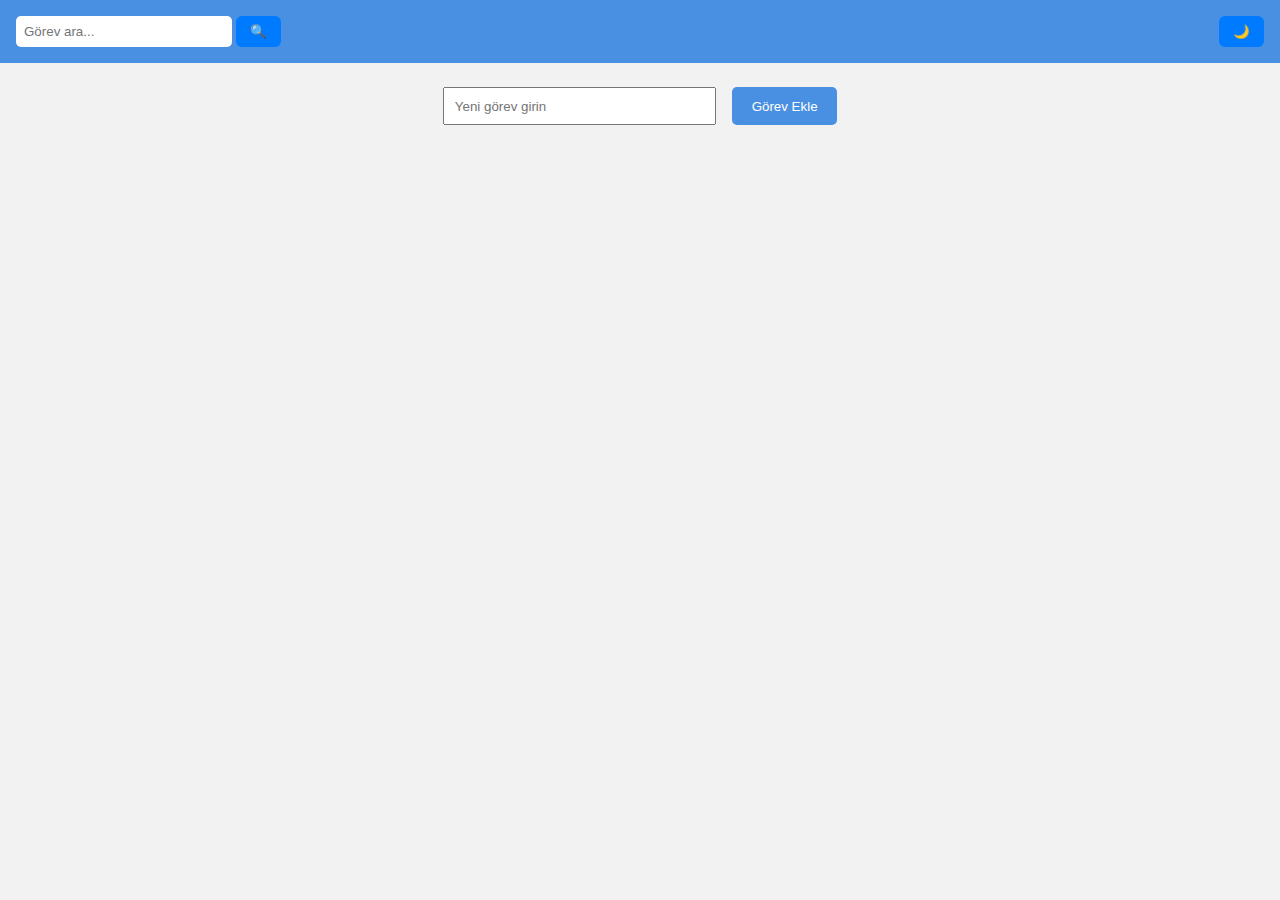
<file: to do app/index.html>
<!DOCTYPE html>
<html lang="tr" data-page="index">
<head>
  <meta charset="UTF-8" />
  <meta name="viewport" content="width=device-width, initial-scale=1.0"/>
  <title>Görev Listesi</title>
  <link rel="stylesheet" href="style.css" />
</head>
<body data-page="index">
  <nav>
    <div class="nav-left">
      <input type="text" id="searchInput" placeholder="Görev ara..." />
      <button id="searchButton">🔍</button> <!-- Arama Butonu -->
    </div>
    <div class="nav-right">
      <button id="darkModeToggle">🌙</button> <!--Dark Mode Butonu-->
    </div>
  </nav>

  <section id="taskFormContainer">
    <form id="taskForm">
      <input type="text" id="taskInput" placeholder="Yeni görev girin" required />      <!-- Yeni Plan Ekleme -->
      <button type="submit">Görev Ekle</button>
    </form>
  </section>

  <main>
    <ul id="taskList"></ul> <!-- Plan Listesi -->
  </main>

  <script src="script.js"></script>
</body>
</html>
</file>
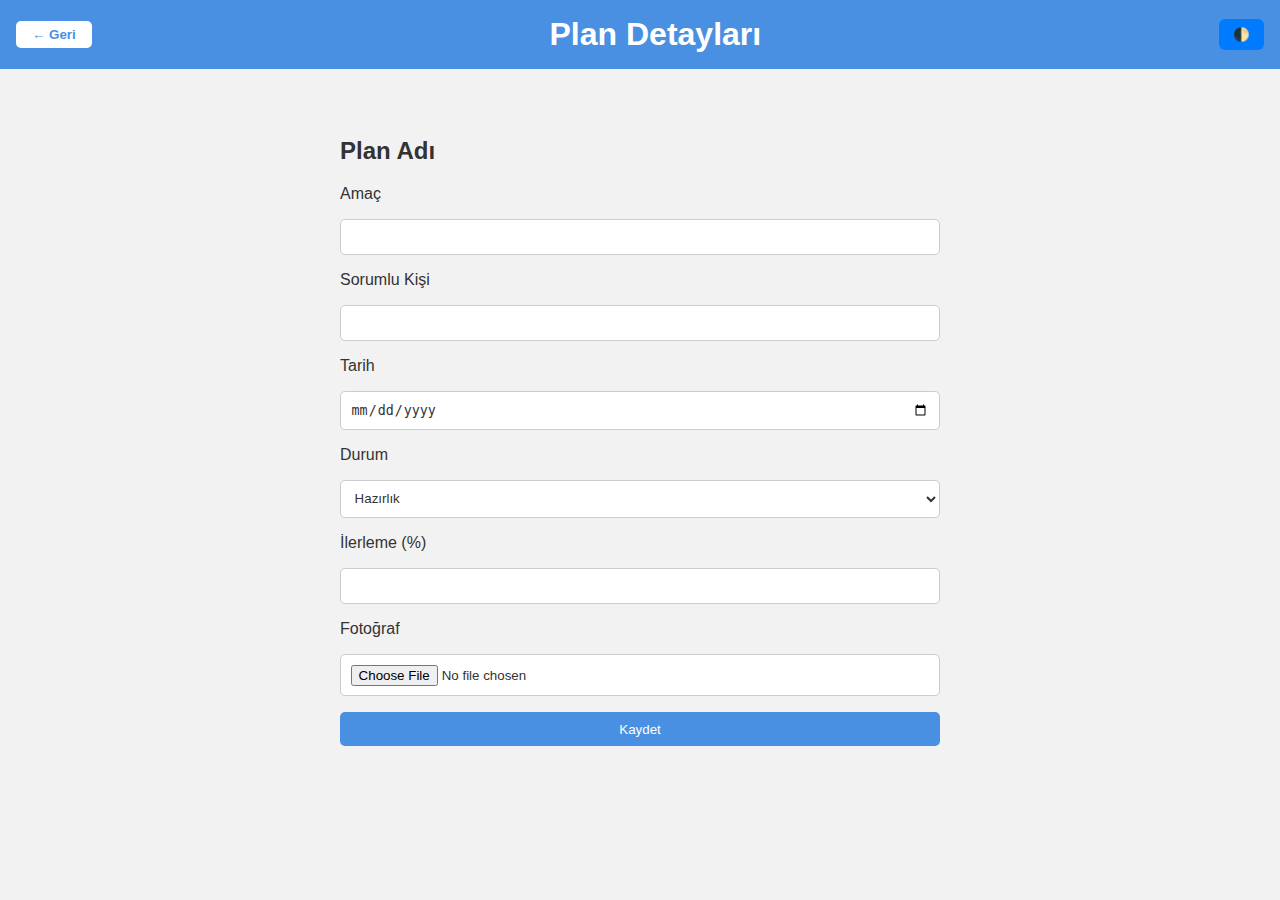
<file: to do app/details.html>
<!DOCTYPE html>
<html lang="tr">
<head>
  <meta charset="UTF-8" />
  <meta name="viewport" content="width=device-width, initial-scale=1.0"/>
  <title>Görev Detayları</title>
  <link rel="stylesheet" href="style.css" />
</head>
<body data-page="details">
  <nav class="details-nav">
    <button class="go-back" id="goBackBtn">← Geri</button>
    <h1>Plan Detayları</h1>
    <button id="darkModeToggle">🌓</button>
  </nav>

  <div id="detailsContainer">
    <h2 id="taskTitle">Plan Adı</h2>
    <form id="detailsForm">
      <label for="purpose">Amaç</label>
      <input type="text" name="purpose" />

      <label for="person">Sorumlu Kişi</label>
      <input type="text" name="person" />

      <label for="date">Tarih</label>
      <input type="date" name="date" />

      <label for="status">Durum</label>
      <select name="status">
        <option value="Hazırlık">Hazırlık</option>
        <option value="Devam">Devam</option>
        <option value="Tamamlandı">Tamamlandı</option>
      </select>

      <label for="progress">İlerleme (%)</label>
      <input type="number" name="progress" min="0" max="100" />

      <label for="image">Fotoğraf</label>
      <input type="file" name="image" accept="image/*" />
      <img id="imagePreview" style="display: none;" />

      <button type="button" id="saveBtn">Kaydet</button>
    </form>
  </div>

  <script src="script.js"></script>
</body>
</html>
</file>
<file: to do app/style.css>
/* GENEL */
body {
  margin: 0;
  font-family: 'Segoe UI', sans-serif;
  background: #f2f2f2;
  color: #333;
  transition: background 0.3s, color 0.3s;
}

.dark {
  background: #1e1e1e;
  color: #f2f2f2;
}

h1 {
  margin: 0;
}

/* NAVBAR */
nav {
  background: #4a90e2;
  color: white;
  display: flex;
  align-items: center;
  justify-content: space-between;
  padding: 1rem;
  gap: 1rem;
  flex-wrap: wrap;
}

nav input[type="text"] {
  padding: 0.5rem;
  border: none;
  border-radius: 5px;
  width: 200px;
}

nav button {
  background-color: #007bff;
  color: white;
  border: none;
  padding: 8px 14px;
  border-radius: 6px;
  cursor: pointer;
  transition: background-color 0.3s ease;
}

.dark nav button {
  background-color: #444;
  color: #444;
}

.dark nav button:hover {
  background-color: #666;
}

nav button:hover {
  background-color: #0056b3;
}
.dark nav {
  background: #333;
}

.dark nav input {
  background: white;
  color: #444;
}

.dark nav button {
  background: #444;
  color: #333;
}

/* GÖREV FORMU */
#taskFormContainer {
  display: flex;
  justify-content: center;
  margin: 1.5rem 0;
}

#taskForm {
  display: flex;
  gap: 1rem;
}

#taskForm input {
  padding: 0.6rem;
  width: 250px;
}

#taskForm button {
  padding: 0.6rem 1.2rem;
  background: #4a90e2;
  color: white;
  border: none;
  border-radius: 5px;
  cursor: pointer;
}

.dark #taskForm button {
  background: #6ca0ff;
}

/* LİSTE */
main {
  display: flex;
  justify-content: center;
}

#taskList {
  list-style: none;
  padding: 0;
  width: 80%;
  max-width: 600px;
}

#taskList li {
  background: white;
  margin-bottom: 1rem;
  padding: 1rem;
  border-radius: 8px;
  display: flex;
  justify-content: space-between;
  align-items: center;
  box-shadow: 0 2px 5px rgba(0,0,0,0.1);
}

.dark #taskList li {
  background: #2b2b2b;
}

#taskList li.completed {
  background-color: #d4edda; /* yeşilimsi bir arka plan */
  color: #155724;
  font-weight: bold;
}

.dark #taskList li.completed {
  background-color: #264d36;
  color: #a8e6b1;
}


/* DETAYLAR */
#detailsContainer {
  max-width: 600px;
  margin: 2rem auto;
  padding: 1rem;
}

#detailsForm {
  display: flex;
  flex-direction: column;
  gap: 1rem;
}

#detailsForm input,
#detailsForm select {
  padding: 0.6rem;
  border: 1px solid #ccc;
  border-radius: 5px;
  background: white;
  color: #333;
}

.dark #detailsForm input,
.dark #detailsForm select {
  background: #444;
  color: white;
  border: 1px solid #666;
}

#detailsForm button {
  padding: 0.6rem 1rem;
  background: #4a90e2;
  color: white;
  border: none;
  border-radius: 5px;
  cursor: pointer;
}

.dark #detailsForm button {
  background: #6ca0ff;
}

#imagePreview {
  max-width: 100%;
  border-radius: 8px;
  display: block;
}

/* DETAY NAVBAR */
nav.details-nav {
  justify-content: space-between;
}

.go-back {
  background: white;
  color: #4a90e2;
  padding: 0.4rem 1rem;
  border-radius: 5px;
  border: none;
  font-weight: bold;
}

.dark .go-back {
  background: #eee;
  color: #333;
}
</file>
